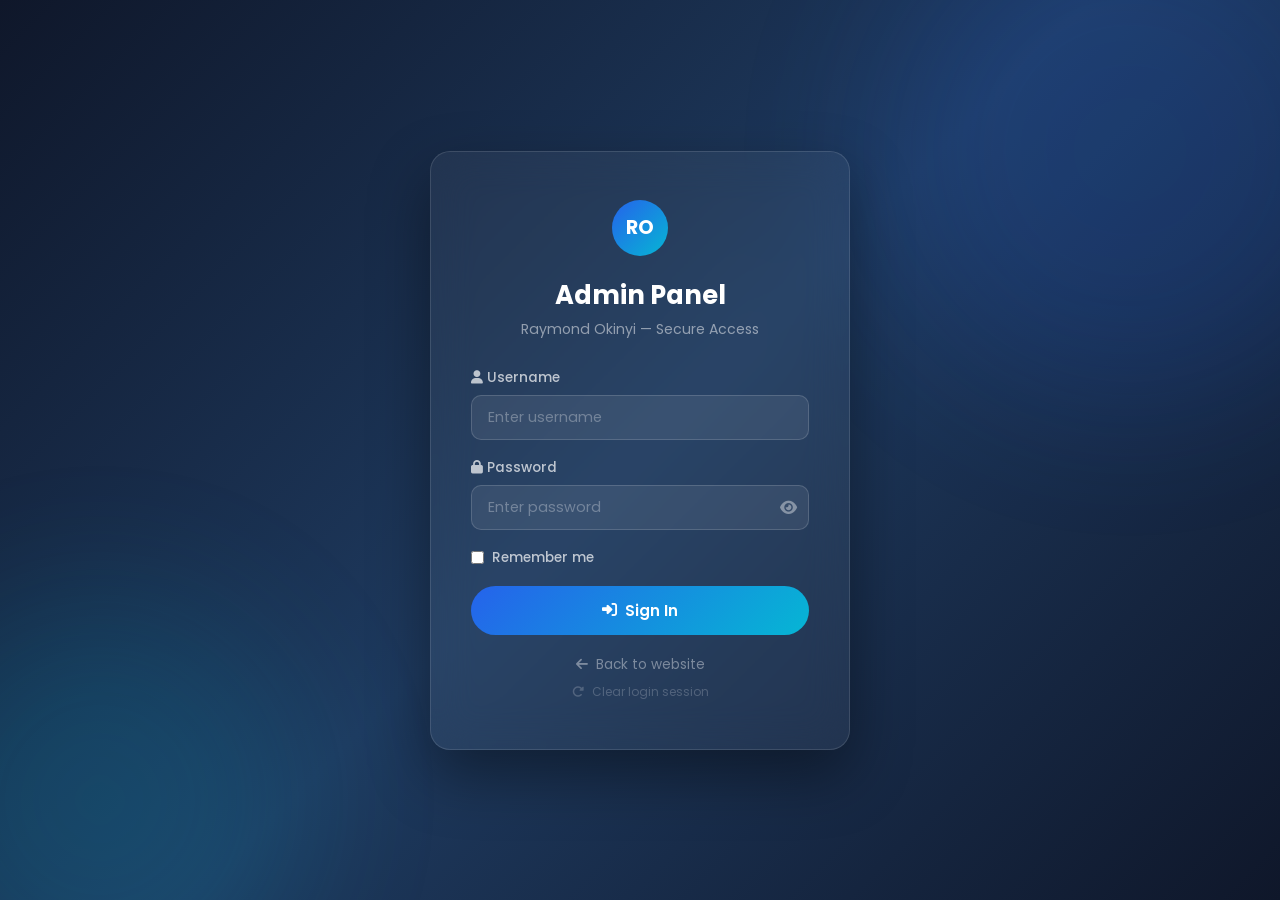
<file: dashboard.html>
<!DOCTYPE html>
<html lang="en">
<head>
  <meta charset="UTF-8" />
  <meta name="viewport" content="width=device-width, initial-scale=1.0" />
  <title>Admin Dashboard | Raymond Okinyi</title>
  <link href="https://fonts.googleapis.com/css2?family=Poppins:wght@300;400;500;600;700&display=swap" rel="stylesheet" />
  <link rel="stylesheet" href="https://cdnjs.cloudflare.com/ajax/libs/font-awesome/6.5.0/css/all.min.css" />
  <link rel="stylesheet" href="admin.css" />
</head>
<body class="dash-body">

  <!-- ===== SIDEBAR ===== -->
  <aside class="sidebar" id="sidebar">
    <div class="sidebar-header">
      <span class="brand-initials">RO</span>
      <div>
        <h2>Admin Panel</h2>
        <small>Raymond Okinyi</small>
      </div>
    </div>

    <nav class="sidebar-nav">
      <a href="#" class="nav-item active" data-tab="overview">
        <i class="fas fa-tachometer-alt"></i> Overview
      </a>
      <a href="#" class="nav-item" data-tab="messages">
        <i class="fas fa-envelope"></i> Messages
        <span class="badge" id="msg-badge">0</span>
      </a>
      <a href="#" class="nav-item" data-tab="profile">
        <i class="fas fa-user-edit"></i> Edit Profile
      </a>
      <a href="#" class="nav-item" data-tab="skills">
        <i class="fas fa-code"></i> Skills
      </a>
      <a href="#" class="nav-item" data-tab="projects">
        <i class="fas fa-project-diagram"></i> Projects
      </a>
      <a href="#" class="nav-item" data-tab="password">
        <i class="fas fa-key"></i> Change Password
      </a>
    </nav>

    <div class="sidebar-footer">
      <a href="../index.html" class="nav-item">
        <i class="fas fa-external-link-alt"></i> View Site
      </a>
      <a href="#" class="nav-item logout" id="logout-btn">
        <i class="fas fa-sign-out-alt"></i> Logout
      </a>
    </div>
  </aside>

  <!-- ===== MAIN ===== -->
  <div class="dash-main">

    <!-- Top bar -->
    <header class="dash-header">
      <button class="sidebar-toggle" id="sidebar-toggle">
        <i class="fas fa-bars"></i>
      </button>
      <div class="dash-header-right">
        <div class="notif-bell" id="notif-bell">
          <i class="fas fa-bell"></i>
          <span class="notif-dot" id="notif-dot" style="display:none;"></span>
        </div>
        <div class="admin-avatar">
          <span>RO</span>
        </div>
        <span class="admin-name" id="admin-name">Raymond</span>
      </div>
    </header>

    <!-- ===== OVERVIEW TAB ===== -->
    <section class="tab-content active" id="tab-overview">
      <h1 class="page-title">Dashboard Overview</h1>
      <div class="stats-row">
        <div class="stat-box">
          <div class="stat-icon blue"><i class="fas fa-envelope"></i></div>
          <div>
            <h3 id="stat-total">0</h3>
            <p>Total Messages</p>
          </div>
        </div>
        <div class="stat-box">
          <div class="stat-icon green"><i class="fas fa-envelope-open"></i></div>
          <div>
            <h3 id="stat-unread">0</h3>
            <p>Unread Messages</p>
          </div>
        </div>
        <div class="stat-box">
          <div class="stat-icon purple"><i class="fas fa-project-diagram"></i></div>
          <div>
            <h3 id="stat-projects">3</h3>
            <p>Projects Listed</p>
          </div>
        </div>
        <div class="stat-box">
          <div class="stat-icon orange"><i class="fas fa-code"></i></div>
          <div>
            <h3 id="stat-skills">16</h3>
            <p>Skills Listed</p>
          </div>
        </div>
      </div>

      <!-- Recent messages preview -->
      <div class="dash-card">
        <div class="card-header">
          <h2><i class="fas fa-envelope"></i> Recent Messages</h2>
          <button class="btn-sm" onclick="switchTab('messages')">View All</button>
        </div>
        <div id="recent-messages">
          <p class="empty-state"><i class="fas fa-inbox"></i> No messages yet.</p>
        </div>
      </div>
    </section>

    <!-- ===== MESSAGES TAB ===== -->
    <section class="tab-content" id="tab-messages">
      <h1 class="page-title">Messages Inbox</h1>
      <div class="dash-card">
        <div class="card-header">
          <h2><i class="fas fa-inbox"></i> All Messages</h2>
          <button class="btn-sm btn-danger" id="clear-all-btn">
            <i class="fas fa-trash"></i> Clear All
          </button>
        </div>
        <div class="message-filters">
          <button class="filter-btn active" data-filter="all">All</button>
          <button class="filter-btn" data-filter="unread">Unread</button>
          <button class="filter-btn" data-filter="read">Read</button>
        </div>
        <div id="message-list">
          <p class="empty-state"><i class="fas fa-inbox"></i> No messages yet.</p>
        </div>
      </div>

      <!-- Message Detail Panel -->
      <div class="message-detail" id="message-detail" style="display:none;">
        <div class="dash-card">
          <div class="card-header">
            <h2 id="detail-subject">Message</h2>
            <button class="btn-sm" id="close-detail"><i class="fas fa-times"></i> Close</button>
          </div>
          <div class="detail-meta">
            <span><i class="fas fa-user"></i> <strong id="detail-name"></strong></span>
            <span><i class="fas fa-envelope"></i> <strong id="detail-email"></strong></span>
            <span><i class="fas fa-clock"></i> <strong id="detail-time"></strong></span>
          </div>
          <div class="detail-body" id="detail-body"></div>
          <div class="detail-actions">
            <a id="reply-btn" href="#" class="btn-primary-sm">
              <i class="fas fa-reply"></i> Reply via Email
            </a>
            <button id="delete-msg-btn" class="btn-danger-sm">
              <i class="fas fa-trash"></i> Delete
            </button>
          </div>
        </div>
      </div>
    </section>

    <!-- ===== EDIT PROFILE TAB ===== -->
    <section class="tab-content" id="tab-profile">
      <h1 class="page-title">Edit Profile</h1>
      <div class="dash-card">
        <div class="card-header">
          <h2><i class="fas fa-user-edit"></i> Personal Information</h2>
          <span class="saved-badge" id="profile-saved" style="display:none;">
            <i class="fas fa-check"></i> Saved
          </span>
        </div>
        <form id="profile-form" class="admin-form">
          <div class="form-row">
            <div class="form-group">
              <label>Full Name</label>
              <input type="text" id="p-name" value="Raymond Okinyi" />
            </div>
            <div class="form-group">
              <label>Job Title</label>
              <input type="text" id="p-title" value="Computer Science Student & IT Enthusiast" />
            </div>
          </div>
          <div class="form-row">
            <div class="form-group">
              <label>Email</label>
              <input type="email" id="p-email" value="raymondopiyo@gmail.com" />
            </div>
            <div class="form-group">
              <label>Phone</label>
              <input type="text" id="p-phone" value="0795 058 238" />
            </div>
          </div>
          <div class="form-row">
            <div class="form-group">
              <label>Location</label>
              <input type="text" id="p-location" value="Kenya" />
            </div>
            <div class="form-group">
              <label>Languages</label>
              <input type="text" id="p-languages" value="English, Swahili" />
            </div>
          </div>
          <div class="form-group full-width">
            <label>About Me (Bio)</label>
            <textarea id="p-bio" rows="4">I am a dedicated Computer Science student at NYS Engineering Institute, driven by a deep passion for information technology, networking, and practical problem-solving.</textarea>
          </div>
          <div class="form-row">
            <div class="form-group">
              <label>LinkedIn URL</label>
              <input type="url" id="p-linkedin" placeholder="https://linkedin.com/in/yourprofile" />
            </div>
            <div class="form-group">
              <label>GitHub URL</label>
              <input type="url" id="p-github" placeholder="https://github.com/yourusername" />
            </div>
          </div>
          <button type="submit" class="btn-save">
            <i class="fas fa-save"></i> Save Changes
          </button>
        </form>
      </div>
    </section>

    <!-- ===== SKILLS TAB ===== -->
    <section class="tab-content" id="tab-skills">
      <h1 class="page-title">Manage Skills</h1>
      <div class="dash-card">
        <div class="card-header">
          <h2><i class="fas fa-plus-circle"></i> Add New Skill</h2>
        </div>
        <form id="skill-form" class="admin-form inline-form">
          <div class="form-group">
            <label>Skill Name</label>
            <input type="text" id="skill-name" placeholder="e.g. Python" required />
          </div>
          <div class="form-group">
            <label>Category</label>
            <select id="skill-cat">
              <option>Programming & Development</option>
              <option>Networking & Infrastructure</option>
              <option>Operating Systems & Hardware</option>
              <option>Data & Systems</option>
              <option>Soft Skills</option>
            </select>
          </div>
          <div class="form-group">
            <label>Level (%)</label>
            <input type="number" id="skill-level" min="10" max="100" placeholder="75" required />
          </div>
          <button type="submit" class="btn-save">
            <i class="fas fa-plus"></i> Add Skill
          </button>
        </form>
      </div>

      <div class="dash-card">
        <div class="card-header">
          <h2><i class="fas fa-list"></i> Current Skills</h2>
        </div>
        <div id="skills-list"></div>
      </div>
    </section>

    <!-- ===== PROJECTS TAB ===== -->
    <section class="tab-content" id="tab-projects">
      <h1 class="page-title">Manage Projects</h1>
      <div class="dash-card">
        <div class="card-header">
          <h2><i class="fas fa-plus-circle"></i> Add New Project</h2>
        </div>
        <form id="project-form" class="admin-form">
          <div class="form-row">
            <div class="form-group">
              <label>Project Title</label>
              <input type="text" id="proj-title" placeholder="Project name" required />
            </div>
            <div class="form-group">
              <label>Icon (Font Awesome class)</label>
              <input type="text" id="proj-icon" placeholder="fas fa-laptop-code" />
            </div>
          </div>
          <div class="form-group full-width">
            <label>Description</label>
            <textarea id="proj-desc" rows="3" placeholder="What did you do in this project?" required></textarea>
          </div>
          <div class="form-group full-width">
            <label>Technologies Used (comma separated)</label>
            <input type="text" id="proj-tech" placeholder="Python, Linux, Networking" />
          </div>
          <button type="submit" class="btn-save">
            <i class="fas fa-plus"></i> Add Project
          </button>
        </form>
      </div>

      <div class="dash-card">
        <div class="card-header">
          <h2><i class="fas fa-list"></i> Current Projects</h2>
        </div>
        <div id="projects-list"></div>
      </div>
    </section>

    <!-- ===== CHANGE PASSWORD TAB ===== -->
    <section class="tab-content" id="tab-password">
      <h1 class="page-title">Change Password</h1>
      <div class="dash-card" style="max-width:500px;">
        <div class="card-header">
          <h2><i class="fas fa-key"></i> Update Password</h2>
        </div>
        <form id="password-form" class="admin-form" novalidate>
          <div class="form-group">
            <label>Current Password</label>
            <input type="password" id="cur-pass" placeholder="Current password" required />
          </div>
          <div class="form-group">
            <label>New Password</label>
            <input type="password" id="new-pass" placeholder="Min 8 chars, 1 upper, 1 number" required />
            <div class="pw-strength" id="pw-strength"></div>
          </div>
          <div class="form-group">
            <label>Confirm New Password</label>
            <input type="password" id="confirm-pass" placeholder="Repeat new password" required />
          </div>
          <div class="form-error" id="pw-error" style="display:none;"></div>
          <div class="form-success" id="pw-success" style="display:none;"></div>
          <button type="submit" class="btn-save">
            <i class="fas fa-save"></i> Update Password
          </button>
        </form>
      </div>
    </section>

  </div><!-- end dash-main -->

  <!-- Toast notification -->
  <div class="toast" id="toast"></div>

  <script src="admin.js"></script>
  <script>
    // Auth guard
    if (sessionStorage.getItem('adminAuth') !== 'true') {
      window.location.href = 'login.html';
    }
    document.getElementById('admin-name').textContent =
      sessionStorage.getItem('adminName') || 'Admin';

    // ===================== TABS =====================
    function switchTab(name) {
      document.querySelectorAll('.tab-content').forEach(t => t.classList.remove('active'));
      document.querySelectorAll('.nav-item').forEach(n => n.classList.remove('active'));
      document.getElementById('tab-' + name).classList.add('active');
      document.querySelector(`[data-tab="${name}"]`)?.classList.add('active');
      if (name === 'messages') renderMessages('all');
      if (name === 'overview') renderOverview();
      if (name === 'skills') renderSkills();
      if (name === 'projects') renderProjects();
    }

    document.querySelectorAll('.nav-item[data-tab]').forEach(item => {
      item.addEventListener('click', e => {
        e.preventDefault();
        switchTab(item.dataset.tab);
      });
    });

    // Sidebar toggle
    document.getElementById('sidebar-toggle').addEventListener('click', () => {
      document.getElementById('sidebar').classList.toggle('collapsed');
    });

    // Logout
    document.getElementById('logout-btn').addEventListener('click', e => {
      e.preventDefault();
      sessionStorage.removeItem('adminAuth');
      window.location.href = 'login.html';
    });

    // ===================== MESSAGES =====================
    function getMessages() {
      return JSON.parse(localStorage.getItem('cvMessages') || '[]');
    }
    function saveMessages(msgs) {
      localStorage.setItem('cvMessages', JSON.stringify(msgs));
    }

    function renderOverview() {
      const msgs = getMessages();
      const unread = msgs.filter(m => !m.read).length;
      document.getElementById('stat-total').textContent = msgs.length;
      document.getElementById('stat-unread').textContent = unread;
      document.getElementById('msg-badge').textContent = unread;
      document.getElementById('notif-dot').style.display = unread > 0 ? 'block' : 'none';

      const container = document.getElementById('recent-messages');
      if (msgs.length === 0) {
        container.innerHTML = '<p class="empty-state"><i class="fas fa-inbox"></i> No messages yet.</p>';
        return;
      }
      const recent = msgs.slice(-5).reverse();
      container.innerHTML = recent.map(m => `
        <div class="msg-row ${m.read ? '' : 'unread'}" onclick="openMessage('${m.id}')">
          <div class="msg-avatar">${m.name.charAt(0).toUpperCase()}</div>
          <div class="msg-preview">
            <strong>${m.name}</strong>
            <span>${m.subject || '(No subject)'}</span>
          </div>
          <div class="msg-meta">
            <small>${formatDate(m.time)}</small>
            ${!m.read ? '<span class="dot-unread"></span>' : ''}
          </div>
        </div>`).join('');
    }

    function renderMessages(filter) {
      let msgs = getMessages();
      if (filter === 'unread') msgs = msgs.filter(m => !m.read);
      if (filter === 'read')   msgs = msgs.filter(m => m.read);
      msgs = msgs.slice().reverse();

      const container = document.getElementById('message-list');
      if (msgs.length === 0) {
        container.innerHTML = '<p class="empty-state"><i class="fas fa-inbox"></i> No messages found.</p>';
        return;
      }
      container.innerHTML = msgs.map(m => `
        <div class="msg-row ${m.read ? '' : 'unread'}" onclick="openMessage('${m.id}')">
          <div class="msg-avatar">${m.name.charAt(0).toUpperCase()}</div>
          <div class="msg-preview">
            <strong>${m.name}</strong>
            <span>${m.email}</span>
            <p>${m.subject || '(No subject)'}</p>
          </div>
          <div class="msg-meta">
            <small>${formatDate(m.time)}</small>
            ${!m.read ? '<span class="dot-unread"></span>' : ''}
          </div>
        </div>`).join('');
    }

    function openMessage(id) {
      const msgs = getMessages();
      const idx  = msgs.findIndex(m => m.id === id);
      if (idx === -1) return;
      msgs[idx].read = true;
      saveMessages(msgs);
      const m = msgs[idx];

      document.getElementById('detail-subject').textContent = m.subject || '(No subject)';
      document.getElementById('detail-name').textContent    = m.name;
      document.getElementById('detail-email').textContent   = m.email;
      document.getElementById('detail-time').textContent    = formatDate(m.time);
      document.getElementById('detail-body').textContent    = m.message;
      document.getElementById('reply-btn').href =
        `mailto:${m.email}?subject=Re: ${encodeURIComponent(m.subject || 'Your message')}&body=Hi ${m.name},%0D%0A%0D%0A`;
      document.getElementById('delete-msg-btn').onclick = () => deleteMessage(id);
      document.getElementById('message-detail').style.display = 'block';
      renderMessages(currentFilter());
      renderOverview();
    }

    function deleteMessage(id) {
      let msgs = getMessages().filter(m => m.id !== id);
      saveMessages(msgs);
      document.getElementById('message-detail').style.display = 'none';
      renderMessages(currentFilter());
      renderOverview();
      showToast('Message deleted.');
    }

    document.getElementById('close-detail').addEventListener('click', () => {
      document.getElementById('message-detail').style.display = 'none';
    });

    document.getElementById('clear-all-btn').addEventListener('click', () => {
      if (confirm('Delete ALL messages? This cannot be undone.')) {
        saveMessages([]);
        document.getElementById('message-detail').style.display = 'none';
        renderMessages('all');
        renderOverview();
        showToast('All messages cleared.');
      }
    });

    document.querySelectorAll('.filter-btn').forEach(btn => {
      btn.addEventListener('click', () => {
        document.querySelectorAll('.filter-btn').forEach(b => b.classList.remove('active'));
        btn.classList.add('active');
        renderMessages(btn.dataset.filter);
      });
    });

    function currentFilter() {
      return document.querySelector('.filter-btn.active')?.dataset.filter || 'all';
    }

    // ===================== PROFILE FORM =====================
    document.getElementById('profile-form').addEventListener('submit', e => {
      e.preventDefault();
      const data = {
        name:      document.getElementById('p-name').value,
        title:     document.getElementById('p-title').value,
        email:     document.getElementById('p-email').value,
        phone:     document.getElementById('p-phone').value,
        location:  document.getElementById('p-location').value,
        languages: document.getElementById('p-languages').value,
        bio:       document.getElementById('p-bio').value,
        linkedin:  document.getElementById('p-linkedin').value,
        github:    document.getElementById('p-github').value,
      };
      localStorage.setItem('adminProfile', JSON.stringify(data));
      const badge = document.getElementById('profile-saved');
      badge.style.display = 'inline-flex';
      setTimeout(() => badge.style.display = 'none', 3000);
      showToast('Profile saved successfully!');
    });

    // Load saved profile
    const savedProfile = JSON.parse(localStorage.getItem('adminProfile') || '{}');
    if (savedProfile.name)      document.getElementById('p-name').value      = savedProfile.name;
    if (savedProfile.title)     document.getElementById('p-title').value     = savedProfile.title;
    if (savedProfile.email)     document.getElementById('p-email').value     = savedProfile.email;
    if (savedProfile.phone)     document.getElementById('p-phone').value     = savedProfile.phone;
    if (savedProfile.location)  document.getElementById('p-location').value  = savedProfile.location;
    if (savedProfile.languages) document.getElementById('p-languages').value = savedProfile.languages;
    if (savedProfile.bio)       document.getElementById('p-bio').value       = savedProfile.bio;
    if (savedProfile.linkedin)  document.getElementById('p-linkedin').value  = savedProfile.linkedin;
    if (savedProfile.github)    document.getElementById('p-github').value    = savedProfile.github;

    // ===================== SKILLS =====================
    function getSkills() {
      return JSON.parse(localStorage.getItem('adminSkills') || '[]');
    }
    function saveSkills(s) { localStorage.setItem('adminSkills', JSON.stringify(s)); }

    function renderSkills() {
      const skills = getSkills();
      const container = document.getElementById('skills-list');
      if (skills.length === 0) {
        container.innerHTML = '<p class="empty-state">No custom skills added yet.</p>';
        return;
      }
      container.innerHTML = skills.map((s, i) => `
        <div class="list-row">
          <div class="list-info">
            <strong>${s.name}</strong>
            <span>${s.category} — ${s.level}%</span>
          </div>
          <div class="skill-bar-mini">
            <div style="width:${s.level}%"></div>
          </div>
          <button class="btn-icon-danger" onclick="deleteSkill(${i})">
            <i class="fas fa-trash"></i>
          </button>
        </div>`).join('');
    }

    document.getElementById('skill-form').addEventListener('submit', e => {
      e.preventDefault();
      const skills = getSkills();
      skills.push({
        name:     document.getElementById('skill-name').value.trim(),
        category: document.getElementById('skill-cat').value,
        level:    parseInt(document.getElementById('skill-level').value),
      });
      saveSkills(skills);
      e.target.reset();
      renderSkills();
      showToast('Skill added!');
    });

    function deleteSkill(i) {
      const skills = getSkills();
      skills.splice(i, 1);
      saveSkills(skills);
      renderSkills();
      showToast('Skill removed.');
    }

    // ===================== PROJECTS =====================
    function getProjects() {
      return JSON.parse(localStorage.getItem('adminProjects') || '[]');
    }
    function saveProjects(p) { localStorage.setItem('adminProjects', JSON.stringify(p)); }

    function renderProjects() {
      const projects = getProjects();
      const container = document.getElementById('projects-list');
      if (projects.length === 0) {
        container.innerHTML = '<p class="empty-state">No custom projects added yet.</p>';
        return;
      }
      container.innerHTML = projects.map((p, i) => `
        <div class="list-row">
          <div class="proj-icon-sm"><i class="${p.icon || 'fas fa-code'}"></i></div>
          <div class="list-info">
            <strong>${p.title}</strong>
            <span>${p.tech}</span>
            <p>${p.desc}</p>
          </div>
          <button class="btn-icon-danger" onclick="deleteProject(${i})">
            <i class="fas fa-trash"></i>
          </button>
        </div>`).join('');
    }

    document.getElementById('project-form').addEventListener('submit', e => {
      e.preventDefault();
      const projects = getProjects();
      projects.push({
        title: document.getElementById('proj-title').value.trim(),
        icon:  document.getElementById('proj-icon').value.trim() || 'fas fa-code',
        desc:  document.getElementById('proj-desc').value.trim(),
        tech:  document.getElementById('proj-tech').value.trim(),
      });
      saveProjects(projects);
      e.target.reset();
      renderProjects();
      showToast('Project added!');
    });

    function deleteProject(i) {
      const projects = getProjects();
      projects.splice(i, 1);
      saveProjects(projects);
      renderProjects();
      showToast('Project removed.');
    }

    // ===================== CHANGE PASSWORD =====================
    const newPassInput = document.getElementById('new-pass');
    newPassInput.addEventListener('input', () => {
      const val = newPassInput.value;
      const strength = document.getElementById('pw-strength');
      let score = 0;
      if (val.length >= 8) score++;
      if (/[A-Z]/.test(val)) score++;
      if (/[0-9]/.test(val)) score++;
      if (/[^A-Za-z0-9]/.test(val)) score++;
      const labels = ['', 'Weak', 'Fair', 'Good', 'Strong'];
      const colors = ['', '#e74c3c', '#f39c12', '#3498db', '#27ae60'];
      strength.textContent = val ? `Strength: ${labels[score]}` : '';
      strength.style.color = colors[score];
    });

    document.getElementById('password-form').addEventListener('submit', e => {
      e.preventDefault();
      const cur     = document.getElementById('cur-pass').value;
      const newP    = document.getElementById('new-pass').value;
      const confirm = document.getElementById('confirm-pass').value;
      const errEl   = document.getElementById('pw-error');
      const sucEl   = document.getElementById('pw-success');
      errEl.style.display = 'none';
      sucEl.style.display = 'none';

      const storedPass = localStorage.getItem('adminPassword') || 'raymond123';
      if (cur !== storedPass) {
        errEl.textContent = 'Current password is incorrect.';
        errEl.style.display = 'block';
        return;
      }
      if (newP.length < 8 || !/[A-Z]/.test(newP) || !/[0-9]/.test(newP)) {
        errEl.textContent = 'New password must be at least 8 characters with 1 uppercase and 1 number.';
        errEl.style.display = 'block';
        return;
      }
      if (newP !== confirm) {
        errEl.textContent = 'Passwords do not match.';
        errEl.style.display = 'block';
        return;
      }
      localStorage.setItem('adminPassword', newP);
      sucEl.textContent = '✓ Password updated successfully!';
      sucEl.style.display = 'block';
      e.target.reset();
      showToast('Password changed!');
    });

    // ===================== TOAST =====================
    function showToast(msg) {
      const t = document.getElementById('toast');
      t.textContent = msg;
      t.classList.add('show');
      setTimeout(() => t.classList.remove('show'), 3000);
    }

    // ===================== HELPERS =====================
    function formatDate(ts) {
      if (!ts) return '';
      const d = new Date(ts);
      return d.toLocaleDateString('en-KE', { day:'2-digit', month:'short', year:'numeric' }) +
             ' ' + d.toLocaleTimeString('en-KE', { hour:'2-digit', minute:'2-digit' });
    }

    // Bell notification click
    document.getElementById('notif-bell').addEventListener('click', () => switchTab('messages'));

    // Initial render
    renderOverview();
  </script>
</body>
</html>
</file>
<file: admin.css>
/* =============================================
   ADMIN PANEL — SHARED STYLES
   ============================================= */
*, *::before, *::after { margin:0; padding:0; box-sizing:border-box; }

:root {
  --primary:    #2563eb;
  --accent:     #06b6d4;
  --secondary:  #0f172a;
  --success:    #22c55e;
  --danger:     #ef4444;
  --warning:    #f59e0b;
  --bg:         #f1f5f9;
  --card:       #ffffff;
  --border:     #e2e8f0;
  --text:       #1e293b;
  --muted:      #64748b;
  --sidebar-w:  260px;
  --header-h:   64px;
  --radius:     12px;
  --shadow:     0 4px 24px rgba(0,0,0,0.07);
  --transition: all 0.3s ease;
}

body { font-family: 'Poppins', sans-serif; color: var(--text); }
a    { text-decoration: none; color: inherit; }
ul   { list-style: none; }

/* =============================================
   LOGIN PAGE
   ============================================= */
.login-body {
  min-height: 100vh;
  display: flex;
  align-items: center;
  justify-content: center;
  background: linear-gradient(135deg, #0f172a 0%, #1e3a5f 50%, #0f172a 100%);
  position: relative;
  overflow: hidden;
}

.login-bg { position: fixed; inset: 0; pointer-events: none; }

.login-blob {
  position: absolute;
  border-radius: 50%;
  filter: blur(80px);
  opacity: 0.15;
}

.b1 {
  width: 500px; height: 500px;
  background: var(--primary);
  top: -100px; right: -100px;
}

.b2 {
  width: 400px; height: 400px;
  background: var(--accent);
  bottom: -100px; left: -100px;
}

.login-card {
  background: rgba(255,255,255,0.05);
  backdrop-filter: blur(20px);
  -webkit-backdrop-filter: blur(20px);
  border: 1px solid rgba(255,255,255,0.12);
  border-radius: 20px;
  padding: 48px 40px;
  width: 100%;
  max-width: 420px;
  position: relative;
  z-index: 1;
  box-shadow: 0 25px 60px rgba(0,0,0,0.4);
}

.login-logo {
  display: flex;
  justify-content: center;
  margin-bottom: 20px;
}

.brand-initials {
  width: 56px; height: 56px;
  border-radius: 50%;
  background: linear-gradient(135deg, var(--primary), var(--accent));
  color: #fff;
  display: flex;
  align-items: center;
  justify-content: center;
  font-weight: 700;
  font-size: 1.2rem;
}

.login-card h1 {
  text-align: center;
  color: #fff;
  font-size: 1.6rem;
  font-weight: 700;
  margin-bottom: 4px;
}

.login-sub {
  text-align: center;
  color: rgba(255,255,255,0.5);
  font-size: 0.88rem;
  margin-bottom: 28px;
}

.lockout-banner {
  background: rgba(239,68,68,0.15);
  border: 1px solid rgba(239,68,68,0.3);
  border-radius: 10px;
  padding: 12px 16px;
  color: #fca5a5;
  font-size: 0.88rem;
  display: flex;
  align-items: center;
  gap: 10px;
  margin-bottom: 20px;
}

.login-card .form-group {
  margin-bottom: 18px;
}

.login-card label {
  display: block;
  color: rgba(255,255,255,0.7);
  font-size: 0.85rem;
  font-weight: 500;
  margin-bottom: 7px;
}

.login-card input {
  width: 100%;
  padding: 11px 16px;
  border-radius: 10px;
  border: 1px solid rgba(255,255,255,0.15);
  background: rgba(255,255,255,0.08);
  color: #fff;
  font-family: 'Poppins', sans-serif;
  font-size: 0.9rem;
  outline: none;
  transition: var(--transition);
}

.login-card input::placeholder { color: rgba(255,255,255,0.3); }

.login-card input:focus {
  border-color: var(--primary);
  background: rgba(255,255,255,0.12);
  box-shadow: 0 0 0 3px rgba(37,99,235,0.2);
}

.password-wrap {
  position: relative;
}

.toggle-pw {
  position: absolute;
  right: 12px; top: 50%;
  transform: translateY(-50%);
  background: none;
  border: none;
  color: rgba(255,255,255,0.4);
  cursor: pointer;
  font-size: 0.95rem;
  transition: var(--transition);
}

.toggle-pw:hover { color: rgba(255,255,255,0.8); }

.remember-row label {
  display: flex;
  align-items: center;
  gap: 8px;
  cursor: pointer;
}

.checkbox-label input { width: auto; }

.login-error {
  background: rgba(239,68,68,0.12);
  border: 1px solid rgba(239,68,68,0.3);
  border-radius: 8px;
  padding: 10px 14px;
  color: #fca5a5;
  font-size: 0.85rem;
  display: flex;
  align-items: center;
  gap: 8px;
  margin-bottom: 16px;
}

.btn-login {
  width: 100%;
  padding: 13px;
  border-radius: 50px;
  background: linear-gradient(135deg, var(--primary), var(--accent));
  color: #fff;
  font-family: 'Poppins', sans-serif;
  font-size: 0.95rem;
  font-weight: 600;
  border: none;
  cursor: pointer;
  transition: var(--transition);
  display: flex;
  align-items: center;
  justify-content: center;
  gap: 8px;
}

.btn-login:hover:not(:disabled) {
  transform: translateY(-2px);
  box-shadow: 0 8px 24px rgba(37,99,235,0.4);
}

.btn-login:disabled { opacity: 0.6; cursor: not-allowed; }

.back-link {
  display: flex;
  align-items: center;
  justify-content: center;
  gap: 8px;
  color: rgba(255,255,255,0.4);
  font-size: 0.85rem;
  margin-top: 20px;
  transition: var(--transition);
}

.back-link:hover { color: rgba(255,255,255,0.8); }

/* Shake animation */
@keyframes shake {
  0%,100% { transform: translateX(0); }
  20%,60%  { transform: translateX(-8px); }
  40%,80%  { transform: translateX(8px); }
}
.shake { animation: shake 0.4s ease; }

/* =============================================
   DASHBOARD LAYOUT
   ============================================= */
.dash-body {
  display: flex;
  min-height: 100vh;
  background: var(--bg);
}

/* ---- Sidebar ---- */
.sidebar {
  width: var(--sidebar-w);
  min-height: 100vh;
  background: var(--secondary);
  display: flex;
  flex-direction: column;
  position: fixed;
  left: 0; top: 0;
  z-index: 100;
  transition: var(--transition);
  overflow: hidden;
}

.sidebar.collapsed { width: 70px; }
.sidebar.collapsed .sidebar-header small,
.sidebar.collapsed .sidebar-header h2,
.sidebar.collapsed .nav-item span,
.sidebar.collapsed .badge { display: none; }

.sidebar-header {
  display: flex;
  align-items: center;
  gap: 12px;
  padding: 20px 18px;
  border-bottom: 1px solid rgba(255,255,255,0.08);
}

.sidebar-header h2 {
  color: #fff;
  font-size: 1rem;
  font-weight: 700;
  white-space: nowrap;
}

.sidebar-header small {
  color: rgba(255,255,255,0.4);
  font-size: 0.75rem;
  display: block;
}

.sidebar-nav {
  flex: 1;
  padding: 16px 0;
  display: flex;
  flex-direction: column;
  gap: 2px;
}

.nav-item {
  display: flex;
  align-items: center;
  gap: 12px;
  padding: 11px 18px;
  color: rgba(255,255,255,0.55);
  font-size: 0.9rem;
  font-weight: 500;
  border-radius: 0;
  transition: var(--transition);
  white-space: nowrap;
  position: relative;
  cursor: pointer;
}

.nav-item i { width: 18px; text-align: center; flex-shrink: 0; }

.nav-item:hover, .nav-item.active {
  background: rgba(255,255,255,0.08);
  color: #fff;
}

.nav-item.active {
  border-left: 3px solid var(--primary);
  background: rgba(37,99,235,0.15);
  color: #fff;
}

.badge {
  margin-left: auto;
  background: var(--danger);
  color: #fff;
  font-size: 0.7rem;
  font-weight: 700;
  padding: 2px 7px;
  border-radius: 50px;
  min-width: 20px;
  text-align: center;
}

.sidebar-footer {
  padding: 16px 0;
  border-top: 1px solid rgba(255,255,255,0.08);
  display: flex;
  flex-direction: column;
  gap: 2px;
}

.nav-item.logout:hover { color: #fca5a5; background: rgba(239,68,68,0.1); }

/* ---- Main area ---- */
.dash-main {
  margin-left: var(--sidebar-w);
  flex: 1;
  display: flex;
  flex-direction: column;
  min-height: 100vh;
  transition: var(--transition);
}

.dash-header {
  height: var(--header-h);
  background: var(--card);
  border-bottom: 1px solid var(--border);
  display: flex;
  align-items: center;
  justify-content: space-between;
  padding: 0 24px;
  position: sticky;
  top: 0;
  z-index: 50;
  box-shadow: var(--shadow);
}

.sidebar-toggle {
  background: none;
  border: none;
  font-size: 1.1rem;
  color: var(--muted);
  cursor: pointer;
  padding: 8px;
  border-radius: 8px;
  transition: var(--transition);
}

.sidebar-toggle:hover { background: var(--bg); color: var(--text); }

.dash-header-right {
  display: flex;
  align-items: center;
  gap: 16px;
}

.notif-bell {
  position: relative;
  cursor: pointer;
  color: var(--muted);
  font-size: 1.1rem;
  padding: 6px;
  border-radius: 8px;
  transition: var(--transition);
}

.notif-bell:hover { color: var(--primary); background: var(--bg); }

.notif-dot {
  width: 8px; height: 8px;
  background: var(--danger);
  border-radius: 50%;
  position: absolute;
  top: 4px; right: 4px;
}

.admin-avatar {
  width: 36px; height: 36px;
  border-radius: 50%;
  background: linear-gradient(135deg, var(--primary), var(--accent));
  color: #fff;
  display: flex;
  align-items: center;
  justify-content: center;
  font-size: 0.8rem;
  font-weight: 700;
}

.admin-name { font-weight: 600; font-size: 0.9rem; }

/* ---- Tab contents ---- */
.tab-content {
  display: none;
  padding: 32px 28px;
  flex: 1;
}

.tab-content.active { display: block; }

.page-title {
  font-size: 1.6rem;
  font-weight: 700;
  color: var(--secondary);
  margin-bottom: 28px;
}

/* ---- Stat row ---- */
.stats-row {
  display: grid;
  grid-template-columns: repeat(4, 1fr);
  gap: 20px;
  margin-bottom: 28px;
}

.stat-box {
  background: var(--card);
  border-radius: var(--radius);
  padding: 22px 20px;
  display: flex;
  align-items: center;
  gap: 16px;
  box-shadow: var(--shadow);
  border: 1px solid var(--border);
  transition: var(--transition);
}

.stat-box:hover { transform: translateY(-3px); box-shadow: 0 8px 30px rgba(0,0,0,0.1); }

.stat-icon {
  width: 50px; height: 50px;
  border-radius: 12px;
  display: flex;
  align-items: center;
  justify-content: center;
  font-size: 1.3rem;
  flex-shrink: 0;
}

.stat-icon.blue   { background: rgba(37,99,235,0.1);  color: var(--primary); }
.stat-icon.green  { background: rgba(34,197,94,0.1);  color: var(--success); }
.stat-icon.purple { background: rgba(139,92,246,0.1); color: #8b5cf6; }
.stat-icon.orange { background: rgba(245,158,11,0.1); color: var(--warning); }

.stat-box h3 { font-size: 1.8rem; font-weight: 800; color: var(--secondary); }
.stat-box p  { color: var(--muted); font-size: 0.82rem; }

/* ---- Dash card ---- */
.dash-card {
  background: var(--card);
  border-radius: var(--radius);
  box-shadow: var(--shadow);
  border: 1px solid var(--border);
  margin-bottom: 24px;
  overflow: hidden;
}

.card-header {
  display: flex;
  align-items: center;
  justify-content: space-between;
  padding: 18px 24px;
  border-bottom: 1px solid var(--border);
}

.card-header h2 {
  font-size: 1rem;
  font-weight: 700;
  display: flex;
  align-items: center;
  gap: 8px;
}

.card-header h2 i { color: var(--primary); }

.btn-sm {
  padding: 6px 14px;
  border-radius: 8px;
  background: var(--bg);
  border: 1px solid var(--border);
  font-family: 'Poppins', sans-serif;
  font-size: 0.8rem;
  font-weight: 500;
  cursor: pointer;
  transition: var(--transition);
  color: var(--text);
}

.btn-sm:hover { background: var(--primary); color: #fff; border-color: var(--primary); }

.btn-sm.btn-danger:hover { background: var(--danger); border-color: var(--danger); }

.empty-state {
  padding: 40px;
  text-align: center;
  color: var(--muted);
  display: flex;
  flex-direction: column;
  align-items: center;
  gap: 10px;
  font-size: 0.9rem;
}

.empty-state i { font-size: 2rem; opacity: 0.3; }

/* ---- Messages ---- */
.message-filters {
  display: flex;
  gap: 8px;
  padding: 14px 24px;
  border-bottom: 1px solid var(--border);
}

.filter-btn {
  padding: 5px 16px;
  border-radius: 50px;
  border: 1px solid var(--border);
  background: none;
  font-family: 'Poppins', sans-serif;
  font-size: 0.82rem;
  cursor: pointer;
  color: var(--muted);
  transition: var(--transition);
}

.filter-btn.active, .filter-btn:hover {
  background: var(--primary);
  color: #fff;
  border-color: var(--primary);
}

.msg-row {
  display: flex;
  align-items: center;
  gap: 14px;
  padding: 14px 24px;
  border-bottom: 1px solid var(--border);
  cursor: pointer;
  transition: var(--transition);
}

.msg-row:last-child { border-bottom: none; }
.msg-row:hover { background: var(--bg); }
.msg-row.unread { background: rgba(37,99,235,0.03); }

.msg-avatar {
  width: 40px; height: 40px;
  border-radius: 50%;
  background: linear-gradient(135deg, var(--primary), var(--accent));
  color: #fff;
  display: flex;
  align-items: center;
  justify-content: center;
  font-weight: 700;
  flex-shrink: 0;
}

.msg-preview {
  flex: 1;
  min-width: 0;
}

.msg-preview strong { display: block; font-size: 0.9rem; color: var(--text); }
.msg-preview span   { display: block; font-size: 0.8rem; color: var(--muted); }
.msg-preview p      { font-size: 0.85rem; color: var(--text); white-space: nowrap; overflow: hidden; text-overflow: ellipsis; }

.msg-meta { text-align: right; display: flex; flex-direction: column; align-items: flex-end; gap: 6px; }
.msg-meta small { color: var(--muted); font-size: 0.75rem; }

.dot-unread {
  width: 8px; height: 8px;
  border-radius: 50%;
  background: var(--primary);
}

.detail-meta {
  display: flex;
  flex-wrap: wrap;
  gap: 20px;
  padding: 14px 24px;
  border-bottom: 1px solid var(--border);
  font-size: 0.85rem;
  color: var(--muted);
}

.detail-meta span { display: flex; align-items: center; gap: 6px; }
.detail-meta i { color: var(--primary); }

.detail-body {
  padding: 20px 24px;
  font-size: 0.95rem;
  line-height: 1.8;
  white-space: pre-wrap;
  color: var(--text);
}

.detail-actions {
  display: flex;
  gap: 10px;
  padding: 16px 24px;
  border-top: 1px solid var(--border);
}

.btn-primary-sm {
  padding: 8px 18px;
  border-radius: 8px;
  background: var(--primary);
  color: #fff;
  font-size: 0.85rem;
  font-weight: 600;
  display: inline-flex;
  align-items: center;
  gap: 6px;
  transition: var(--transition);
}

.btn-primary-sm:hover { background: var(--primary-dark, #1d4ed8); }

.btn-danger-sm {
  padding: 8px 18px;
  border-radius: 8px;
  background: rgba(239,68,68,0.1);
  color: var(--danger);
  border: 1px solid rgba(239,68,68,0.3);
  font-family: 'Poppins', sans-serif;
  font-size: 0.85rem;
  font-weight: 600;
  cursor: pointer;
  display: inline-flex;
  align-items: center;
  gap: 6px;
  transition: var(--transition);
}

.btn-danger-sm:hover { background: var(--danger); color: #fff; }

/* ---- Admin forms ---- */
.admin-form { padding: 24px; }

.form-row {
  display: grid;
  grid-template-columns: 1fr 1fr;
  gap: 18px;
  margin-bottom: 0;
}

.admin-form .form-group {
  margin-bottom: 18px;
}

.admin-form .form-group.full-width {
  grid-column: 1 / -1;
}

.admin-form label {
  display: block;
  font-size: 0.85rem;
  font-weight: 600;
  color: var(--text);
  margin-bottom: 7px;
}

.admin-form input,
.admin-form textarea,
.admin-form select {
  width: 100%;
  padding: 10px 14px;
  border: 2px solid var(--border);
  border-radius: 10px;
  font-family: 'Poppins', sans-serif;
  font-size: 0.88rem;
  color: var(--text);
  background: var(--bg);
  outline: none;
  transition: var(--transition);
}

.admin-form input:focus,
.admin-form textarea:focus,
.admin-form select:focus {
  border-color: var(--primary);
  background: #fff;
  box-shadow: 0 0 0 3px rgba(37,99,235,0.08);
}

.admin-form textarea { resize: vertical; }

.btn-save {
  padding: 11px 28px;
  border-radius: 50px;
  background: linear-gradient(135deg, var(--primary), var(--accent));
  color: #fff;
  font-family: 'Poppins', sans-serif;
  font-size: 0.9rem;
  font-weight: 600;
  border: none;
  cursor: pointer;
  display: inline-flex;
  align-items: center;
  gap: 8px;
  transition: var(--transition);
}

.btn-save:hover { transform: translateY(-2px); box-shadow: 0 6px 20px rgba(37,99,235,0.3); }

.saved-badge {
  display: inline-flex;
  align-items: center;
  gap: 6px;
  padding: 5px 14px;
  background: rgba(34,197,94,0.1);
  color: var(--success);
  border-radius: 50px;
  font-size: 0.82rem;
  font-weight: 600;
}

.inline-form {
  display: grid;
  grid-template-columns: 2fr 2fr 1fr auto;
  gap: 14px;
  align-items: end;
}

.inline-form .form-group { margin-bottom: 0; }

/* ---- Skills/Projects list rows ---- */
.list-row {
  display: flex;
  align-items: center;
  gap: 14px;
  padding: 14px 24px;
  border-bottom: 1px solid var(--border);
  transition: var(--transition);
}

.list-row:last-child { border-bottom: none; }
.list-row:hover { background: var(--bg); }

.list-info { flex: 1; min-width: 0; }
.list-info strong { display: block; font-size: 0.9rem; }
.list-info span   { font-size: 0.8rem; color: var(--muted); }
.list-info p      { font-size: 0.82rem; color: var(--muted); margin-top: 2px; }

.skill-bar-mini {
  width: 120px;
  height: 6px;
  background: var(--border);
  border-radius: 3px;
  overflow: hidden;
  flex-shrink: 0;
}

.skill-bar-mini div {
  height: 100%;
  background: linear-gradient(90deg, var(--primary), var(--accent));
  border-radius: 3px;
}

.btn-icon-danger {
  width: 32px; height: 32px;
  border-radius: 8px;
  background: rgba(239,68,68,0.08);
  color: var(--danger);
  border: none;
  cursor: pointer;
  display: flex;
  align-items: center;
  justify-content: center;
  font-size: 0.8rem;
  flex-shrink: 0;
  transition: var(--transition);
}

.btn-icon-danger:hover { background: var(--danger); color: #fff; }

.proj-icon-sm {
  width: 38px; height: 38px;
  border-radius: 10px;
  background: linear-gradient(135deg, var(--primary), var(--accent));
  color: #fff;
  display: flex;
  align-items: center;
  justify-content: center;
  flex-shrink: 0;
}

/* ---- Password ---- */
.pw-strength {
  font-size: 0.8rem;
  font-weight: 500;
  margin-top: 5px;
  min-height: 18px;
}

.form-error {
  background: rgba(239,68,68,0.08);
  border: 1px solid rgba(239,68,68,0.25);
  color: var(--danger);
  padding: 10px 14px;
  border-radius: 8px;
  font-size: 0.85rem;
  margin-bottom: 14px;
}

.form-success {
  background: rgba(34,197,94,0.08);
  border: 1px solid rgba(34,197,94,0.25);
  color: var(--success);
  padding: 10px 14px;
  border-radius: 8px;
  font-size: 0.85rem;
  margin-bottom: 14px;
}

/* ---- Toast ---- */
.toast {
  position: fixed;
  bottom: 28px;
  right: 28px;
  background: var(--secondary);
  color: #fff;
  padding: 12px 22px;
  border-radius: 10px;
  font-size: 0.88rem;
  font-weight: 500;
  box-shadow: 0 8px 32px rgba(0,0,0,0.25);
  transform: translateY(80px);
  opacity: 0;
  transition: var(--transition);
  z-index: 9999;
}

.toast.show { transform: translateY(0); opacity: 1; }

/* ---- Responsive ---- */
@media (max-width: 1024px) {
  .stats-row { grid-template-columns: 1fr 1fr; }
  .inline-form { grid-template-columns: 1fr 1fr; }
}

@media (max-width: 768px) {
  .sidebar {
    width: var(--sidebar-w);
    transform: translateX(-100%);
  }
  .sidebar.mobile-open { transform: translateX(0); }
  .dash-main { margin-left: 0; }
  .stats-row { grid-template-columns: 1fr 1fr; }
  .form-row  { grid-template-columns: 1fr; }
  .inline-form { grid-template-columns: 1fr; }
  .tab-content { padding: 20px 16px; }
}

@media (max-width: 480px) {
  .stats-row { grid-template-columns: 1fr; }
  .login-card { padding: 32px 24px; margin: 16px; }
}
</file>
